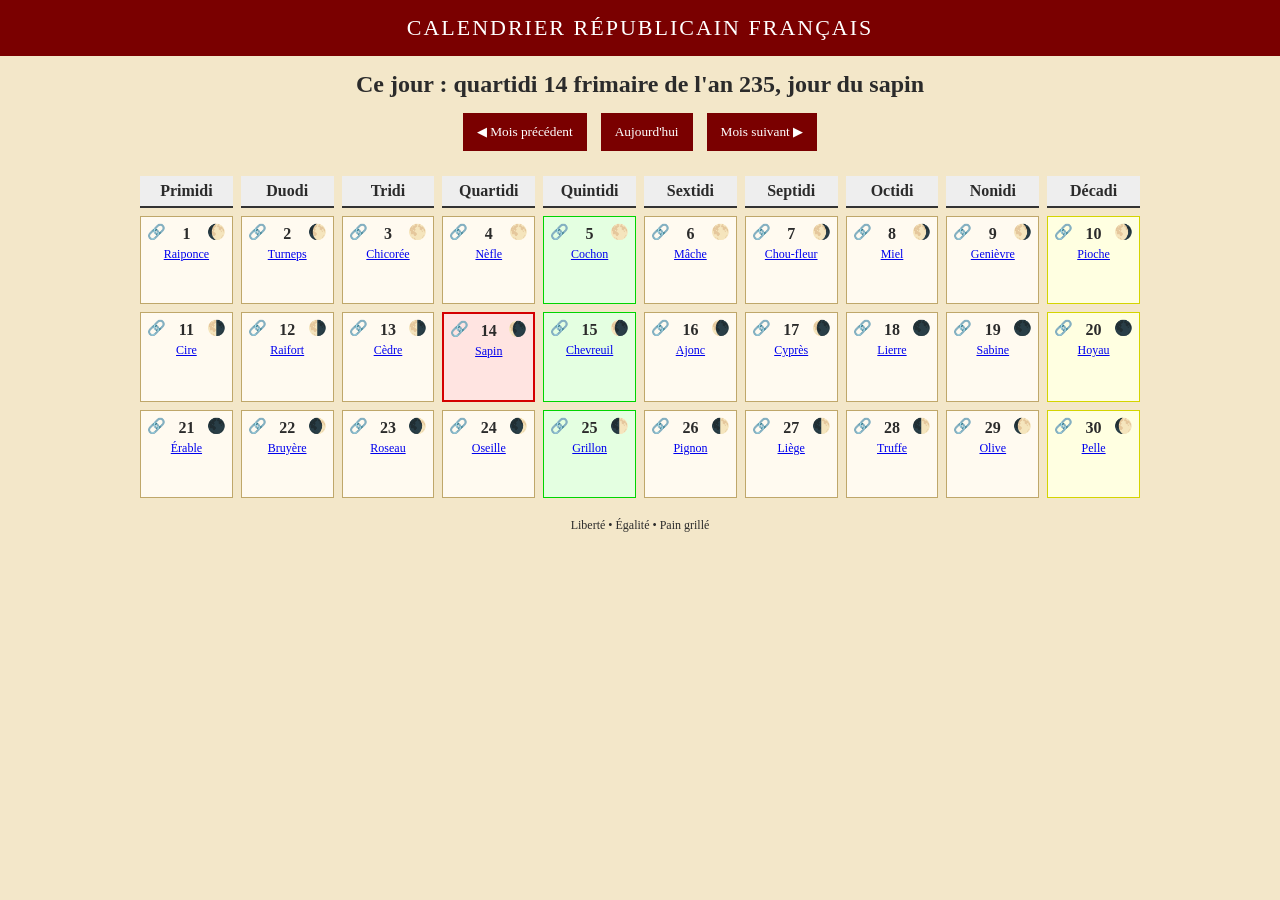
<file: index.html>
<!DOCTYPE html>
<html lang="fr">
<head>
<meta charset="UTF-8">
<meta name="viewport" content="width=device-width, initial-scale=1.0">
<title>Calendrier Républicain</title>
<link rel="stylesheet" href="styles.css">
</head>
<body>

<header>
CALENDRIER RÉPUBLICAIN FRANÇAIS
</header>

<h2 id="monthTitle"></h2>

<div class="nav">
	<button id="monthPrev" onclick="changeMonth(-1)"></button>
	<button id="today" onclick="goToday()"></button>
	<button id="monthNext" onclick="changeMonth(1)"></button>
</div>

<div class="calendar" id="calendar"></div>

<div class="footer-note" id="footer"></div>

<script src="data/republican-days.js"></script>
<script src="calendar.js"></script>

</body>
</html>
</file>
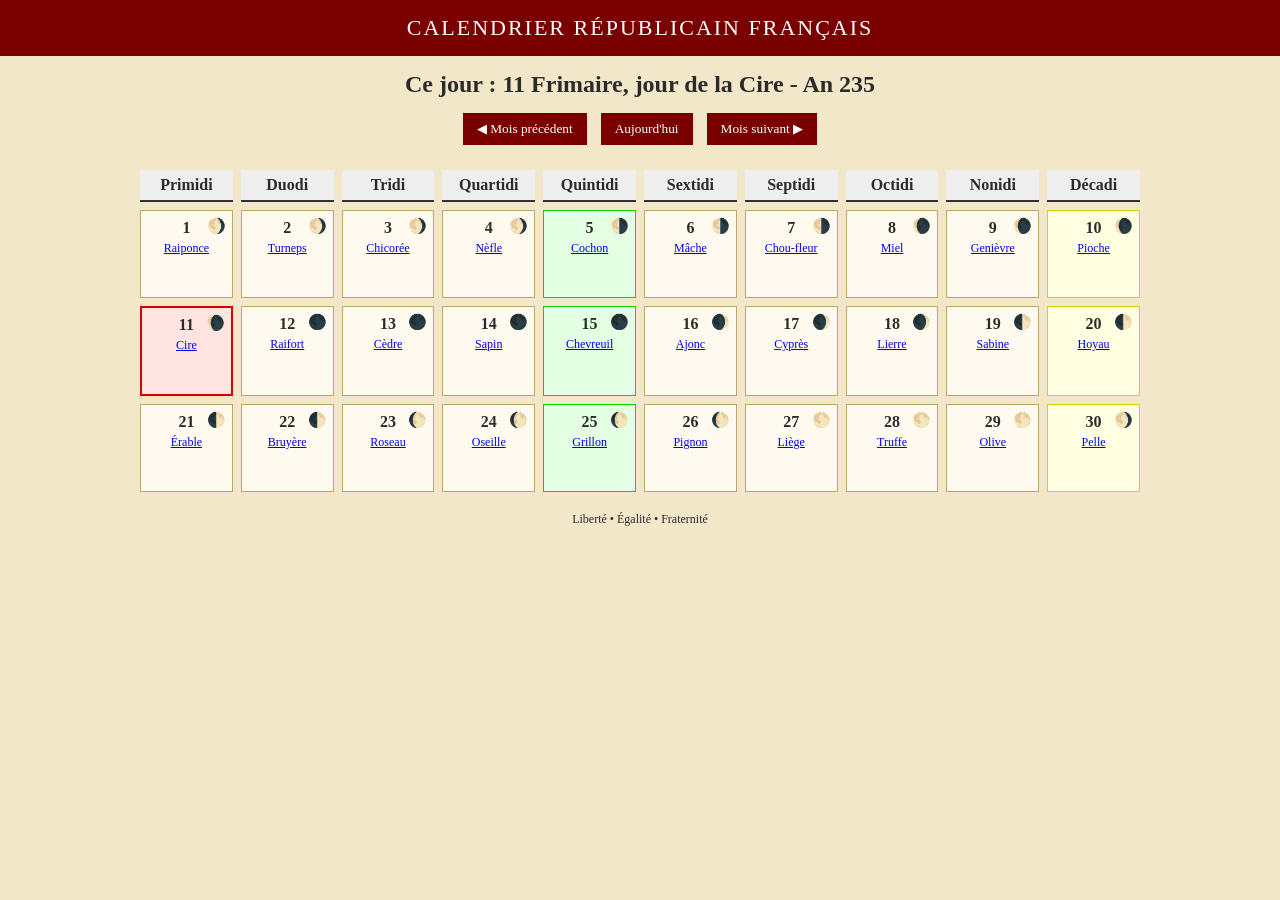
<file: calendrier-republicain.html>
<!DOCTYPE html>
<html lang="fr">
<head>
<meta charset="UTF-8">
<meta name="viewport" content="width=device-width, initial-scale=1.0">
<title>Calendrier Républicain</title>
<style>
body {
    margin: 0;
	font-family: Georgia, Times, Times New Roman, serif;
    background: #f3e7c9;
    color: #2b2b2b;
    text-align: center;
}

header {
    background: #7a0000;
    color: #fff;
    padding: 15px;
    font-size: 22px;
    letter-spacing: 2px;
}

h2 {
    margin: 15px 0 5px 0;
}

.nav {
    margin: 10px;
}

button {
    background: #7a0000;
    color: white;
    border: none;
    padding: 8px 14px;
    margin: 5px;
    cursor: pointer;
    font-family: inherit;
}

button:hover {
    background: #a00000;
}

.calendar {
    display: grid;
    grid-template-columns: repeat(10, 1fr);
    gap: 8px;
    max-width: 1000px;
    margin: 20px auto;
}
.day {
    background: #fffaf0;
    border: 1px solid #bfa76a;
    padding: 8px;
    min-height: 70px;
    position: relative;
}

.day-number {
    font-weight: bold;
    font-size: 16px;
}

.decade-name {
    font-size: 11px;
    color: #7a0000;
}

.moon {
    position: absolute;
    top: 6px;
    right: 6px;
    font-size: 15px;
    filter: grayscale(30%);
}
.ephemeride {
    font-size: 12px;
    margin-top: 4px;
}

.today {
    border: 2px solid #d40000;
    background: #ffe4e1;
}

.animal {
    border: 1px solid #00d400;
    background: #e4ffe1;
}

.outil {
    border: 1px solid #d4d400;
    background: #ffffe1;
}

.footer-note {
    margin: 20px;
    font-size: 12px;
}

.decade-header {
    display: contents;
}

.decade-cell {
    font-weight: bold;
    text-align: center;
    padding: 6px;
    background: #eee;
    border-bottom: 2px solid #333;
}

/* =========================
   RESPONSIVE MOBILE
   ========================= */

@media (max-width: 768px) {

    body {
        text-align: left;
    }

    header {
        font-size: 18px;
        padding: 12px;
        text-align: center;
    }

    h2 {
        font-size: 18px;
        text-align: center;
    }

    .nav {
        display: flex;
        justify-content: center;
        flex-wrap: wrap;
        gap: 8px;
    }

    button {
        flex: 1 1 auto;
        min-width: 110px;
    }

    /* Calendrier en colonne unique */
    .calendar {
        grid-template-columns: 1fr;
        max-width: 100%;
        margin: 10px;
    }

    /* On masque l’en-tête des décades */
    .decade-header,
    .decade-cell {
        display: none;
    }

    .day {
        min-height: auto;
        padding: 12px;
        border-radius: 6px;
    }

    .day-number {
        font-size: 18px;
    }

    .ephemeride {
        font-size: 14px;
    }

    .moon {
        font-size: 18px;
    }
}
</style>
</head>
<body>

<header>
CALENDRIER RÉPUBLICAIN FRANÇAIS
</header>

<h2 id="monthTitle"></h2>

<div class="nav">
    <button onclick="changeMonth(-1)">◀ Mois précédent</button>
    <button onclick="goToday()">Aujourd'hui</button>
    <button onclick="changeMonth(1)">Mois suivant ▶</button>
</div>

<div class="calendar" id="calendar"></div>

<div class="footer-note">
Liberté • Égalité • Fraternité
</div>

<script>

const republicanMonths = [
"Vendémiaire","Brumaire","Frimaire",
"Nivôse","Pluviôse","Ventôse",
"Germinal","Floréal","Prairial",
"Messidor","Thermidor","Fructidor",
"Sans-culottides"
];

const decadeNames = [
"Primidi","Duodi","Tridi","Quartidi","Quintidi",
"Sextidi","Septidi","Octidi","Nonidi","Décadi"
];

// Sans-culottides
const sansculottides = [
"Fête de la Vertu",
"Fête du Génie",
"Fête du Travail",
"Fête de l'Opinion",
"Fête des Récompenses",
"Fête de la Révolution"
];

// Ephémérides révolutionnaires (version simplifiée complète 360 jours)
const republicanDays = [
/* Vendémiaire */
"Raisin","Safran","Châtaigne","Colchique","Cheval","Balsamine","Carotte","Amarante","Panais","Cuve",
"Pomme de terre","Immortelle","Potiron","Réséda","Âne","Belle de nuit","Citrouille","Sarrasin","Tournesol","Pressoir",
"Chanvre","Pêche","Navet","Amaryllis","Bœuf","Aubergine","Piment","Tomate","Orge","Tonneau",

/* Brumaire */
"Pomme","Céleri","Poire","Betterave","Oie","Héliotrope","Figue","Scorsonère","Alisier","Charrue",
"Salsifis","Mâcre","Topinambour","Endive","Dindon","Chervis","Cresson","Dentelaire","Grenade","Herse",
"Bacchante","Azerole","Garance","Orange","Faisan","Pistache","Macjonc","Coing","Cormier","Rouleau",

/* Frimaire */
"Raiponce","Turneps","Chicorée","Nèfle","Cochon","Mâche","Chou-fleur","Miel","Genièvre","Pioche",
"Cire","Raifort","Cèdre","Sapin","Chevreuil","Ajonc","Cyprès","Lierre","Sabine","Hoyau",
"Érable","Bruyère","Roseau","Oseille","Grillon","Pignon","Liège","Truffe","Olive","Pelle",

/* Nivôse */
"Tourbe","Houille","Bitume","Soufre","Chien","Lave","Terre végétale","Fumier","Salpêtre","Fléau",
"Granit","Argile","Ardoise","Grès","Lapin","Silex","Marne","Pierre à chaux","Marbre","Van",
"Pierre à plâtre","Sel","Fer","Cuivre","Chat","Étain","Plomb","Zinc","Mercure","Crible",

/* Pluviôse */
"Lauréole","Mousse","Fragon","Perce-neige","Taureau","Laurier-thym","Amadouvier","Mézéréon","Peuplier","Coignée",
"Ellébore","Brocoli","Laurier","Avelinier","Vache","Buis","Lichen","If","Pulmonaire","Serpette",
"Thlaspi","Thymelé","Chiendent","Trainasse","Lièvre","Guède","Noisetier","Cyclamen","Chélidoine","Traîneau",

/* Ventôse */
"Tussilage","Cornouiller","Violier","Troène","Bouc","Asaret","Alaterne","Violette","Marceau","Bêche",
"Narcisse","Orme","Fumeterre","Vélar","Chèvre","Épinard","Doronic","Mouron","Cerfeuil","Cordeau",
"Mandragore","Persil","Cochléaria","Pâquerette","Thon","Pissenlit","Sylvie","Capillaire","Frêne","Plantoir",

/* Germinal */
"Primevère","Platane","Asperge","Tulipe","Poule","Bette","Bouleau","Jonquille","Aulne","Couvoir",
"Pervenche","Charme","Morille","Hêtre","Abeille","Laitue","Mélèze","Ciguë","Radis","Ruche",
"Gainier","Romaine","Marronnier","Roquette","Pigeon","Lilas","Anémone","Pensée","Myrtille","Greffoir",

/* Floréal */
"Rose","Chêne","Fougère","Aubépine","Rossignol","Ancolie","Muguet","Champignon","Hyacinthe","Râteau",
"Rhododendron","Sainfoin","Bâton-d'or","Chamerisier","Ver à soie","Consoude","Pimprenelle","Corbeille d'or","Arroche","Sarcloir",
"Statice","Fritillaire","Bourrache","Valériane","Carpe","Fusain","Civette","Buglosse","Sénevé","Houlette",

/* Prairial */
"Luzerne","Hémérocalle","Trèfle","Angélique","Canard","Mélisse","Fromental","Martagon","Serpolet","Faux",
"Fraise","Bétoine","Pois","Acacia","Caille","Œillet","Sureau","Pavot","Tilleul","Fourche",
"Barbeau","Camomille","Chèvrefeuille","Caille-lait","Tanche","Jasmin","Verveine","Thym","Pivoine","Chariot",

/* Messidor */
"Seigle","Avoine","Oignon","Véronique","Mulet","Romarin","Concombre","Échalote","Absinthe","Faucille",
"Coriandre","Artichaut","Girofle","Lavande","Chamois","Tabac","Groseille","Gesse","Cerise","Parc",
"Menthe","Cumin","Haricot","Orcanète","Pintade","Sauge","Ail","Vesce","Blé","Chalémie",

/* Thermidor */
"Épeautre","Bouillon-blanc","Melon","Ivraie","Bélier","Prêle","Armoise","Carthame","Mûre","Arrosoir",
"Panis","Salicorne","Abricot","Basilic","Brebis","Guimauve","Lin","Amande","Gentiane","Écluse",
"Carline","Câprier","Lentille","Aunée","Loutre","Myrte","Colza","Lupin","Coton","Moulin",

/* Fructidor */
"Prune","Millet","Lycoperdon","Escourgeon","Saumon","Tubéreuse","Sucrion","Apocyn","Réglisse","Échelle",
"Pastèque","Fenouil","Épine-vinette","Noix","Truite","Citron","Cardère","Nerprun","Tagette","Hotte",
"Églantier","Noisette","Houblon","Sorgho","Écrevisse","Bigarade","Verge d'or","Maïs","Marron","Panier"
];

const republicanDaysArticle = [
/* Vendémiaire */
"du ","du ","de la ","de la ","du ","de la ","de la ","de la ","du ","du ",
"de la ","de la ","du ","de la ","de l'","de la ","de la ","du ","du ","du ",
"du ","de la ","de la ","de l'","du ","de la ","du ","de la ","du ","du ",

/* Brumaire */
"de la ","du ","de la ","de la ","de l'","de la ","de la ","de la ","du ","du ",
"de la ","de la ","de la ","de la ","du ","du ","de la ","de la ","de la ","du ",
"de la ","de la ","de la ","du ","du ","de la ","de la ","de la ","du ","du ",

/* Frimaire */
"de la ","du ","de la ","de la ","du ","de la ","de la ","de la ","de la ","du ",
"de la ","du ","de la ","du ","du ","de la ","de la ","de la ","du ","du ",
"de la ","de la ","de la ","du ","du ","de la ","du ","de la ","de la ","du ",

/* Nivôse */
"de la ","de la ","de la ","du ","du ","de la ","de la ","de la ","du ","du ",
"de la ","de la ","de la ","du ","du ","de la ","de la ","de la ","du ","du ",
"de la ","de la ","du ","du ","du ","de la ","de la ","de la ","du ","du ",

/* Pluviôse */
"de la ","de la ","de la ","du ","du ","de la ","de la ","de la ","du ","du ",
"de la ","de la ","de la ","du ","du ","de la ","de la ","de la ","du ","du ",
"de la ","de la ","du ","du ","du ","de la ","de la ","de la ","du ","du ",

/* Ventôse */
"de la ","de la ","de la ","du ","du ","de la ","de la ","de la ","du ","du ",
"de la ","de la ","de la ","du ","du ","de la ","de la ","de la ","du ","du ",
"de la ","de la ","du ","du ","du ","de la ","de la ","de la ","du ","du ",

/* Germinal */
"de la ","du ","de la ","de la ","du ","de la ","de la ","de la ","de la ","du ",
"de la ","de la ","de la ","de la ","du ","de la ","de la ","de la ","de la ","du ",
"de la ","de la ","du ","du ","du ","de la ","de la ","de la ","du ","du ",

/* Floréal */
"de la ","de la ","de la ","de la ","du ","de la ","de la ","de la ","du ","du ",
"de la ","de la ","de la ","de la ","du ","de la ","de la ","de la ","de la ","du ",
"de la ","de la ","du ","du ","du ","de la ","de la ","de la ","du ","du ",

/* Prairial */
"de la ","de la ","de la ","de la ","du ","de la ","de la ","de la ","de la ","du ",
"de la ","de la ","de la ","de la ","du ","de la ","de la ","de la ","de la ","du ",
"de la ","de la ","du ","du ","du ","de la ","de la ","de la ","du ","du ",

/* Messidor */
"du ","de la ","du ","de la ","du ","de la ","de la ","de la ","de la ","du ",
"de la ","de la ","de la ","de la ","du ","de la ","de la ","de la ","de la ","du ",
"de la ","de la ","du ","du ","du ","de la ","de la ","de la ","du ","du ",

/* Thermidor */
"du ","de la ","de la ","du ","du ","de la ","de la ","de la ","de la ","du ",
"de la ","de la ","de la ","de la ","du ","de la ","de la ","de la ","de la ","du ",
"de la ","de la ","du ","du ","du ","de la ","de la ","de la ","du ","du ",

/* Fructidor */
"de la ","de la ","de la ","du ","du ","de la ","de la ","de la ","de la ","du ",
"de la ","de la ","de la ","de la ","du ","de la ","de la ","de la ","de la ","du ",
"de la ","de la ","du ","du ","du ","de la ","de la ","de la ","du ","du "
];

const republicanDaysWiki = [
  // Vendémiaire (1–30)
  "Raisin","Safran","Châtaigne","Colchique","Cheval","Balsamine","Carotte","Amarante","Panais","Cuve",
  "Pomme_de_terre","Immortelle","Potiron","Réséda","Âne","Belle-de-nuit","Citrouille","Sarrasin","Tournesol","Pressoir",
  "Chanvre","Pêche","Navet","Amaryllis","Bœuf","Aubergine","Piment","Tomate","Orge","Tonneau",

  // Brumaire (31–60)
  "Pomme","Céleri","Poire","Betterave","Oie","Héliotrope","Figue","Scorsonère","Alisier","Charrue",
  "Salsifis","Mâcre","Topinambour","Endive","Dindon","Chervis","Cresson","Dentelaire","Grenade","Herse",
  "Bacchante","Azérole","Garance","Orange","Faisan","Pistache","Macjonc","Coing","Cormier","Rouleau",

  // Frimaire (61–90)
  "Raiponce","Turneps","Chicorée","Nèfle","Cochon","Mâche","Chou-fleur","Miel","Genièvre","Pioche",
  "Cire","Raifort","Cèdre","Sapin","Chevreuil","Ajonc","Cyprès","Lierre","Sabine","Hoyau",
  "Érable_sucré","Bruyère","Roseau","Oseille","Grillon","Pignon","Liège","Truffe","Olive","Pelle",

  // Nivôse (91–120)
  "Tourbe","Houille","Bitume","Soufre","Chien","Lave","Humus","Fumier","Salpêtre","Fléau",
  "Granit","Argile","Ardoise","Grès","Lapin","Silex","Marne","Calcaire","Marbre","Van",
  "Gypse","Sel","Fer","Cuivre","Chat","Étain","Plomb","Zinc","Mercure","Crible",

  // Pluviôse (121–150)
  "Lauréole","Mousse","Fragon","Perce-neige","Taureau","Laurier-tin","Amadouvier","Mézéréon","Peuplier","Cognée",
  "Ellébore","Brocoli","Laurier","Avelinier","Vache","Buis","Lichen","Taxus","Pulmonaire","Serpette",
  "Thlaspi","Daphné_garou","Chiendent","Traînasse","Lièvre","Guède","Noisetier","Cyclamen","Chélidoine","Traîneau",

  // Ventôse (151–180)
  "Tussilage","Cornouiller","Violier","Troène","Bouc","Asaret","Alaterne","Violette","Marceau","Bêche",
  "Narcisse","Orme","Fumeterre","Vélar","Chèvre","Épinard","Doronic","Mouron","Cerfeuil","Cordeau",
  "Mandragore","Persil","Cochléaire","Pâquerette","Thon","Pissenlit","Sylvie","Capillaire","Frêne","Plantoir",

  // Germinal (181–210)
  "Primevère","Platane","Asperge","Tulipe","Poule","Blette","Bouleau","Jonquille","Aulne","Couvoir",
  "Pervenche","Charme","Morille","Hêtre","Abeille","Laitue","Mélèze","Cigüe","Radis","Ruche",
  "Gainier","Romaine","Marronnier","Roquette","Pigeon","Lilas","Anémone","Pensée","Myrtille","Greffoir",

  // Floréal (211–240)
  "Rose","Chêne","Fougère","Aubépine","Rossignol","Ancolie","Muguet","Champignon","Jacinthe","Râteau",
  "Rhubarbe","Sainfoin","Bâton_d'or","Chamérisier","Ver_à_soie","Consoude","Pimprenelle","Corbeille_d'or","Arroche","Sarcloir",
  "Statice","Fritillaire","Bourrache","Valériane","Carpe","Fusain","Ciboulette","Buglosse","Moutarde","Houlette",

  // Prairial (241–270)
  "Luzerne","Hémérocalle","Trèfle","Angélique","Canard","Mélisse","Fromental","Martagon","Serpolet","Faux",
  "Fraise","Bétoine","Pois","Acacia","Caille","Œillet","Sureau","Pavot","Tilleul","Fourche",
  "Bleuet","Camomille","Chèvrefeuille","Gaillet","Tanche","Jasmin","Verveine","Thym","Pivoine","Chariot",

  // Messidor (271–300)
  "Seigle","Avoine","Oignon","Véronique","Mulet","Romarin","Concombre","Échalote","Absinthe","Faucille",
  "Coriandre","Artichaut","Giroflée","Lavande","Chamois","Tabac","Groseille","Gesse","Cerise","Parc",
  "Menthe","Cumin","Haricot","Orcanète","Pintade","Sauge","Ail","Vesce","Blé","Chalemie",

  // Thermidor (301–330)
  "Épeautre","Bouillon-blanc","Melon","Ivraie","Bélier","Prêle","Armoise","Carthame","Mûre","Arrosoir",
  "Panic","Salicorne","Abricot","Basilic","Brebis","Guimauve","Lin","Amande","Gentiane","Écluse",
  "Carline","Câprier","Lentille","Aunée","Loutre","Myrte","Colza","Lupin","Coton","Moulin",

  // Fructidor (331–360)
  "Prune","Millet","Vesse-de-loup","Escourgeon","Saumon","Tubéreuse","Sucrion","Asclépiade","Réglisse","Échelle",
  "Pastèque","Fenouil","Épine-vinette","Noix","Truite","Citron","Cardère","Nerprun","Tagette","Hotte",
  "Églantier","Noisette","Houblon","Sorgho","Écrevisse","Bigarade","Verge_d'or","Maïs","Marron","Panier"
];


// Calcul phase lunaire (approximation fiable)
function getMoonPhase(date) {

    const lunarCycle = 29.53058867;
    const knownNewMoon = new Date(2000, 0, 6, 18, 14); 
    // Nouvelle lune de référence : 6 janvier 2000

    const diffDays = (date - knownNewMoon) / (1000*60*60*24);
    const phase = (diffDays % lunarCycle + lunarCycle) % lunarCycle;

    if (phase < 1.84566) return "🌑";        // Nouvelle lune
    if (phase < 5.53699) return "🌒";
    if (phase < 9.22831) return "🌓";
    if (phase < 12.91963) return "🌔";
    if (phase < 16.61096) return "🌕";       // Pleine lune
    if (phase < 20.30228) return "🌖";
    if (phase < 23.99361) return "🌗";
    if (phase < 27.68493) return "🌘";

    return "🌑";
}

function scrollToToday() {
    const todayElem = document.querySelector('.today');
    if (todayElem) {
        // On centre verticalement
        todayElem.scrollIntoView({ block: 'center' });
    }
}

// Base conversion simplifiée
function gregorianToRepublican(date) {
    const startDate = new Date(1792, 8, 22);
    const diffTime = date - startDate;
    const diffDays = Math.floor(diffTime / (1000*60*60*24));

    const republicanYear = Math.floor(diffDays / 365.25) + 1;
    let dayOfYear = Math.floor(diffDays % 365.25);

    if (dayOfYear < 0) dayOfYear += 365;

    let month = Math.floor(dayOfYear / 30);
    let day = (dayOfYear % 30) + 1;

    if (month >= 12) {
        month = 12;
        day = dayOfYear - 360 + 1;
    }

    return { year: republicanYear, month, day };
}

let todayDate = new Date();
let currentRep = gregorianToRepublican(todayDate);
let viewMonth = currentRep.month;
let viewYear = currentRep.year;

function renderCalendar() {

    const calendarDiv = document.getElementById("calendar");
    calendarDiv.innerHTML = "";

	// Ligne header des décades
	const headerRow = document.createElement("div");
	headerRow.classList.add("decade-header");

	decadeNames.forEach(name => {
		const div = document.createElement("div");
		div.classList.add("decade-cell");
		div.innerText = name;
		headerRow.appendChild(div);
	});

	calendarDiv.appendChild(headerRow);

	iTodayDay = 30*currentRep.month + currentRep.day - 1;
	todayTitle = currentRep.day + " " + republicanMonths[currentRep.month] + ", jour " + republicanDaysArticle[iTodayDay] + republicanDays[iTodayDay] + " - An " + viewYear;

	monthTitle = republicanMonths[viewMonth] + " - An " + viewYear;
	
	if(viewYear === currentRep.year && viewMonth === currentRep.month) {
		monthTitle = "Ce jour : " + todayTitle
	}

	document.title = `Calendrier Républicain - ${todayTitle}`;

    document.getElementById("monthTitle").innerText = monthTitle

    if (viewMonth === 12) {
        let maxDays = 5;
        if (viewYear % 4 === 0) maxDays = 6;

        for (let i = 1; i <= maxDays; i++) {
            const div = document.createElement("div");
            div.classList.add("day");

            if (viewYear === currentRep.year &&
                viewMonth === currentRep.month &&
                i === currentRep.day) {
                div.classList.add("today");
            }

            div.innerHTML = `
                <div class="day-number">${i}</div>
                <div class="ephemeride"><a href="https://fr.wikipedia.org/wiki/Jour_compl%C3%A9mentaire">${sansculottides[i-1]}</a></div>
            `;

            calendarDiv.appendChild(div);
        }
        return;
    }

    for (let i = 1; i <= 30; i++) {

        const div = document.createElement("div");
        div.classList.add("day");

        if (viewYear === currentRep.year &&
            viewMonth === currentRep.month &&
            i === currentRep.day) {
            div.classList.add("today");
        }
		
		if((i-1)%10 == 4) {
			div.classList.add("animal");
		}
		if((i-1)%10 == 9) {
			div.classList.add("outil");
		}

		const dayIndex = viewMonth * 30 + (i - 1);
		const ephemeride = republicanDays[dayIndex];
		const ephemerideWiki = republicanDaysWiki[dayIndex];
		
		
		const startDate = new Date(1792, 8, 22);
		let totalDays = 0;
		for (let y = 1; y < viewYear; y++) {
			totalDays += [3,7,11].includes(y) ? 366 : 365;
		}
		totalDays += viewMonth * 30 + (i - 1);

		const gregDate = new Date(startDate.getTime() + totalDays * 86400000);
		const moon = getMoonPhase(gregDate);

		div.innerHTML = `
			<div class="day-number">${i}</div>
			<div class="moon">${moon}</div>
			<div class="ephemeride"><a href="https://fr.wikipedia.org/wiki/${ephemerideWiki}">${ephemeride}</a></div>
		`;
		
        calendarDiv.appendChild(div);
    }
}

function goToday() {
    todayDate = new Date();
    currentRep = gregorianToRepublican(todayDate);
    viewMonth = currentRep.month;
    viewYear = currentRep.year;
    renderCalendar();
}

function changeMonth(delta) {
    viewMonth += delta;

    if (viewMonth < 0) {
        viewMonth = 12;
        viewYear--;
    }
    if (viewMonth > 12) {
        viewMonth = 0;
        viewYear++;
    }

    renderCalendar();
}

renderCalendar();
scrollToToday();

</script>

</body>
</html>
</file>
<file: styles.css>
body {
	margin: 0;
	font-family: Georgia, Times, Times New Roman, serif;
	background: #f3e7c9;
	color: #2b2b2b;
	text-align: center;
}

header {
	background: #7a0000;
	color: #fff;
	padding: 15px;
	font-size: 22px;
	letter-spacing: 2px;
}

h2 {
	margin: 15px 0 5px 0;
}

.nav {
	margin: 10px;
}

button {
	background: #7a0000;
	color: white;
	border: none;
	padding: 8px 14px;
	margin: 5px;
	cursor: pointer;
	font-family: inherit;
	display: inline-flex;
	align-items: center;
	justify-content: center;
	min-height: 38px;
	box-sizing: border-box;
	line-height: 1.2;
}
button#monthPrev::before {
	content: '◀ Mois précédent';
}
button#monthNext::before {
	content: 'Mois suivant ▶';
}
button#today::before{
	content: 'Aujourd\'hui';
}

button:hover {
	background: #a00000;
}

.calendar {
	display: grid;
	grid-template-columns: repeat(10, 1fr);
	gap: 8px;
	max-width: 1000px;
	margin: 20px auto;
}
.day {
	background: #fffaf0;
	border: 1px solid #bfa76a;
	padding: 8px;
	min-height: 70px;
	position: relative;
}

.day-number {
	font-weight: bold;
	font-size: 16px;
}

.decade-name {
	font-size: 11px;
	color: #7a0000;
}

.moon {
	position: absolute;
	top: 6px;
	right: 6px;
	font-size: 15px;
	filter: grayscale(30%);
}

.day-link::before {
  position: absolute;
  top: 6px;
  left: 6px;
  content: "🔗";
  font-size: 15px;
  cursor: pointer;
}

.ephemeride {
	font-size: 12px;
	margin-top: 4px;
}

.animal {
	border: 1px solid #00d400;
	background: #e4ffe1;
}

.outil {
	border: 1px solid #d4d400;
	background: #ffffe1;
}

.today {
	border: 2px solid #d40000;
	background: #ffe4e1;
}

.footer-note {
	margin: 20px;
	font-size: 12px;
}

.decade-header {
	display: contents;
}

.decade-cell {
	font-weight: bold;
	text-align: center;
	padding: 6px;
	background: #eee;
	border-bottom: 2px solid #333;
}

/* =========================
   RESPONSIVE MOBILE
   ========================= */

@media (max-width: 768px) {

	body {
		text-align: left;
	}

	header {
		font-size: 18px;
		padding: 12px;
		text-align: center;
	}

	h2 {
		font-size: 18px;
		text-align: center;
	}

	.nav {
		display: flex;
		flex-direction: column;
		align-items: stretch;
		gap: 8px;
		margin: 10px 20px;
	}

	button {
		width: 100%;
		box-sizing: border-box;
		min-height: 44px;
		padding: 10px 14px;
		margin: 0;
	}
	button#monthPrev::before {
		content: '◀';
	}
	button#monthNext::before {
		content: '▶';
	}

	/* Calendrier en colonne unique */
	.calendar {
		grid-template-columns: 1fr;
		max-width: 100%;
		margin: 10px;
	}

	/* On masque l'en-tête des décades */
	.decade-header,
	.decade-cell {
		display: none;
	}

	.day {
		min-height: auto;
		padding: 12px;
		border-radius: 6px;
	}

	.day-number {
		font-size: 18px;
	}

	.ephemeride {
		font-size: 14px;
	}

	.moon {
		font-size: 18px;
	}
}
</file>
